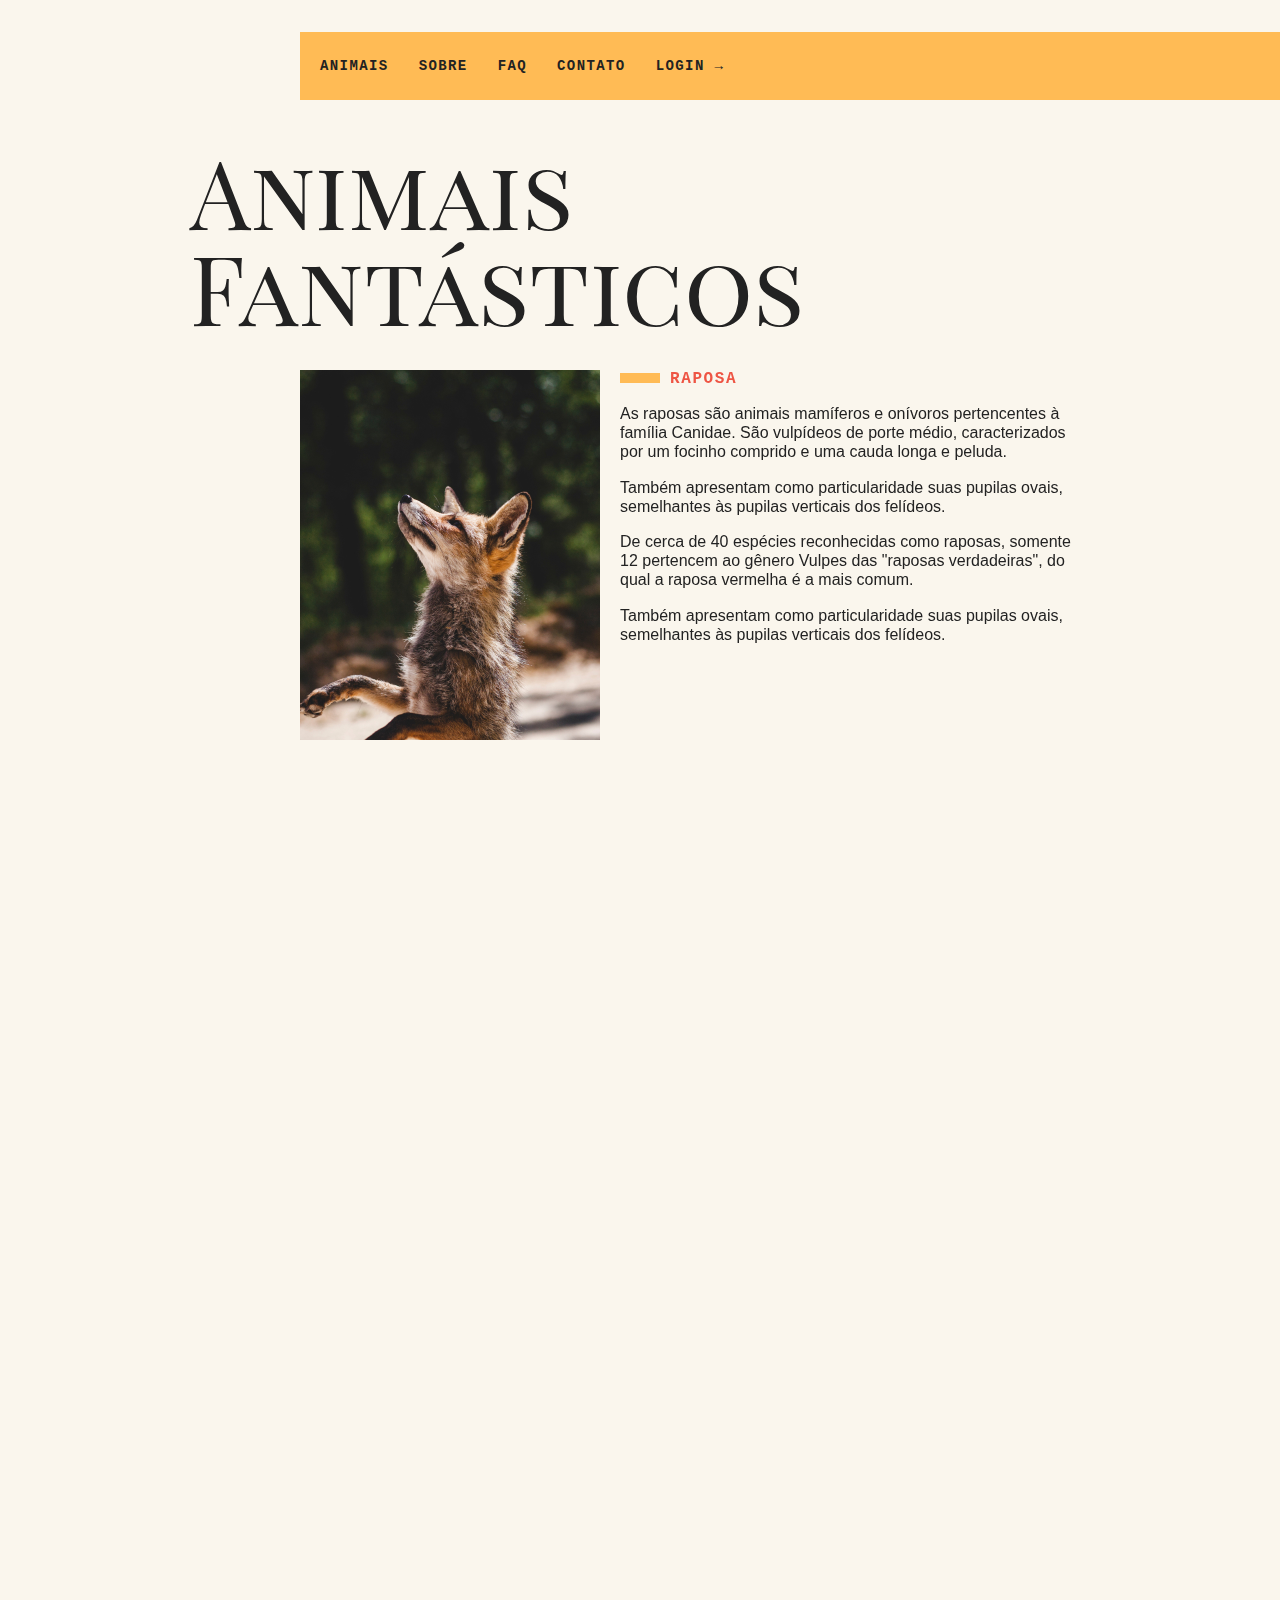
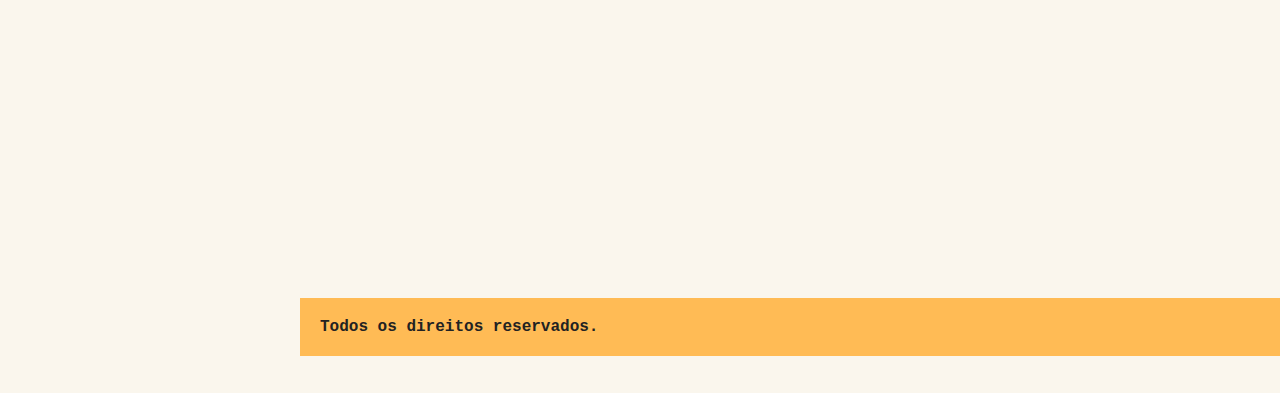
<file: index.html>
<!DOCTYPE html>
<html lang="pt-BR">

<head>
    <meta charset="UTF-8">
    <meta http-equiv="X-UA-Compatible" content="IE=edge">
    <meta name="viewport" content="width=device-width, initial-scale=1.0">
    <script>
        document.documentElement.className += ' js'
    </script>
    <link rel="stylesheet" href="./assets/css/style.css">
    <title>Animais Fantásticos</title>
</head>

<body>
    <div class="grid-container">
        <nav class="menu" data-menu='suave'>
            <ul>
                <li><a href="#animais">Animais</a></li>
                <li data-dropdown>
                    <a href="#sobre.html">Sobre</a>
                    <ul class="dropdown-menu">
                        <li><a href="empresa.html">A Empresa</a></li>
                        <li><a href="equipe.html">Equipe</a></li>
                        <li><a href="socios.html">Sócios</a></li>
                        <li><a href="investidores.html">Investidores</a></li>
                    </ul>
                </li>
                <li><a href="#faq">Faq</a></li>
                <li><a href="#contato">Contato</a></li>
                <li><a data-modal="abrir" href="login.html">Login →</a></li>
            </ul>
        </nav>

        <section class="grid-section animais" data-anime="scroll" id="animais" aria-label="Animais">
            <h1 class="titulo">Animais Fantásticos</h1>
            <ul class="animais-lista" data-tab='menu'>
                <li>
                    <img src="./assets/img/imagem1.jpg" alt="Raposa">
                </li>
                <li>
                    <img src="./assets/img/imagem2.jpg" alt="Esquilo">
                </li>
                <li>
                    <img src="./assets/img/imagem3.jpg" alt="Urso">
                </li>
                <li>
                    <img src="./assets/img/imagem4.jpg" alt="Lobo">
                </li>
                <li>
                    <img src="./assets/img/imagem5.jpg" alt="Macaco">
                </li>
                <li>
                    <img src="./assets/img/imagem6.jpg" alt="Leão">
                </li>
            </ul>
            <div class="animais-descricao" data-tab='content'>
                <section data-anime='show-right'>
                    <h2>Raposa</h2>
                    <p>
                        As raposas são animais mamíferos e onívoros pertencentes à família Canidae. São vulpídeos de porte médio, caracterizados por um focinho comprido e uma cauda longa e peluda.
                    </p>
                    <p>
                        Também apresentam como particularidade suas pupilas ovais, semelhantes às pupilas verticais dos felídeos.
                    </p>
                    <p>
                        De cerca de 40 espécies reconhecidas como raposas, somente 12 pertencem ao gênero Vulpes das "raposas verdadeiras", do qual a raposa vermelha é a mais comum.
                    </p>
                    <p>
                        Também apresentam como particularidade suas pupilas ovais, semelhantes às pupilas verticais dos felídeos.
                    </p>
                </section>
                <section data-anime='show-right'>
                    <h2>Esquilo</h2>
                    <p>
                        As raposas são animais mamíferos e onívoros pertencentes à família Canidae. São vulpídeos de porte médio, caracterizados por um focinho comprido e uma cauda longa e peluda.
                    </p>
                    <p>
                        Também apresentam como particularidade suas pupilas ovais, semelhantes às pupilas verticais dos felídeos.
                    </p>
                    <p>
                        De cerca de 40 espécies reconhecidas como raposas, somente 12 pertencem ao gênero Vulpes das "raposas verdadeiras", do qual a raposa vermelha é a mais comum.
                    </p>
                    <p>
                        Também apresentam como particularidade suas pupilas ovais, semelhantes às pupilas verticais dos felídeos.
                    </p>
                </section>
                <section data-anime='show-down'>
                    <h2>Urso</h2>
                    <p>
                        As raposas são animais mamíferos e onívoros pertencentes à família Canidae. São vulpídeos de porte médio, caracterizados por um focinho comprido e uma cauda longa e peluda.
                    </p>
                    <p>
                        Também apresentam como particularidade suas pupilas ovais, semelhantes às pupilas verticais dos felídeos.
                    </p>
                    <p>
                        De cerca de 40 espécies reconhecidas como raposas, somente 12 pertencem ao gênero Vulpes das "raposas verdadeiras", do qual a raposa vermelha é a mais comum.
                    </p>
                    <p>
                        Também apresentam como particularidade suas pupilas ovais, semelhantes às pupilas verticais dos felídeos.
                    </p>
                </section>
                <section data-anime='show-down'>
                    <h2>Lobo</h2>
                    <p>
                        As raposas são animais mamíferos e onívoros pertencentes à família Canidae. São vulpídeos de porte médio, caracterizados por um focinho comprido e uma cauda longa e peluda.
                    </p>
                    <p>
                        Também apresentam como particularidade suas pupilas ovais, semelhantes às pupilas verticais dos felídeos.
                    </p>
                    <p>
                        De cerca de 40 espécies reconhecidas como raposas, somente 12 pertencem ao gênero Vulpes das "raposas verdadeiras", do qual a raposa vermelha é a mais comum.
                    </p>
                    <p>
                        Também apresentam como particularidade suas pupilas ovais, semelhantes às pupilas verticais dos felídeos.
                    </p>
                </section>
                <section data-anime='show-right'>
                    <h2>Macaco</h2>
                    <p>
                        As raposas são animais mamíferos e onívoros pertencentes à família Canidae. São vulpídeos de porte médio, caracterizados por um focinho comprido e uma cauda longa e peluda.
                    </p>
                    <p>
                        Também apresentam como particularidade suas pupilas ovais, semelhantes às pupilas verticais dos felídeos.
                    </p>
                    <p>
                        De cerca de 40 espécies reconhecidas como raposas, somente 12 pertencem ao gênero Vulpes das "raposas verdadeiras", do qual a raposa vermelha é a mais comum.
                    </p>
                    <p>
                        Também apresentam como particularidade suas pupilas ovais, semelhantes às pupilas verticais dos felídeos.
                    </p>
                </section>
                <section data-anime='show-right'>
                    <h2>Leão</h2>
                    <p>
                        As raposas são animais mamíferos e onívoros pertencentes à família Canidae. São vulpídeos de porte médio, caracterizados por um focinho comprido e uma cauda longa e peluda.
                    </p>
                    <p>
                        Também apresentam como particularidade suas pupilas ovais, semelhantes às pupilas verticais dos felídeos.
                    </p>
                    <p>
                        De cerca de 40 espécies reconhecidas como raposas, somente 12 pertencem ao gênero Vulpes das "raposas verdadeiras", do qual a raposa vermelha é a mais comum.
                    </p>
                    <p>
                        Também apresentam como particularidade suas pupilas ovais, semelhantes às pupilas verticais dos felídeos.
                    </p>
                </section>
            </div>
        </section>

        <section class="grid-section faq" data-anime="scroll" id="faq" aria-label="Faq">
            <h1 class="titulo">Faq</h1>
            <dl class="faq-lista" data-anime='accordion'>
                <dt>Qual é a idade dos animais</dt>
                <dd>
                    As raposas são animais mamíferos e onívoros pertencentes à família Canidae. São vulpídeos de porte médio, caracterizados por um focinho comprido e uma cauda longa e peluda.
                </dd>

                <dt>Eles são fantásticos?</dt>
                <dd>
                    Também apresentam como particularidade suas pupilas ovais, semelhantes às pupilas verticais dos felídeos.
                </dd>

                <dt>Qual a diferença?</dt>
                <dd>
                    As raposas são animais mamíferos e onívoros pertencentes à família Canidae. São vulpídeos de porte médio, caracterizados por um focinho comprido e uma cauda longa e peluda.
                </dd>

                <dt>Como proteger?</dt>
                <dd>
                    Também apresentam como particularidade suas pupilas ovais, semelhantes às pupilas verticais dos felídeos.
                </dd>
            </dl>
        </section>

        <section class="grid-section contato" data-anime="scroll" id="contato" aria-label="Contato">
            <h1 class="titulo">Contato</h1>
            <div class="mapa" data-tooltip aria-label="Endereço próximo ao estacionamento">
                <img src="./assets/img/mapa.png" alt="">
            </div>
            <ul class="dados">
                <li>andreandersoncaue.e@gmail.com</li>
                <li>+55 35 9 8403-6852</li>
                <li>Itajubá - MG</li>
            </ul>
        </section>

        <footer class="copy">
            <p>
                Todos os direitos reservados.
            </p>
        </footer>
    </div>

    <section class="modal-container" data-modal='container'>
        <div class="modal">
            <button class="fechar" data-modal="fechar">X</button>
            <form action="">
                <label for="email">Email</label>
                <input type="text" for="email" id="email">
                <label for="senha">Senha</label>
                <input type="password" for="senha" id="senha">
                <button type="submit">Entrar</button>
            </form>
        </div>
    </section>

    <script type="module" src="./assets/js/main.js"></script>
</body>

</html>
</file>
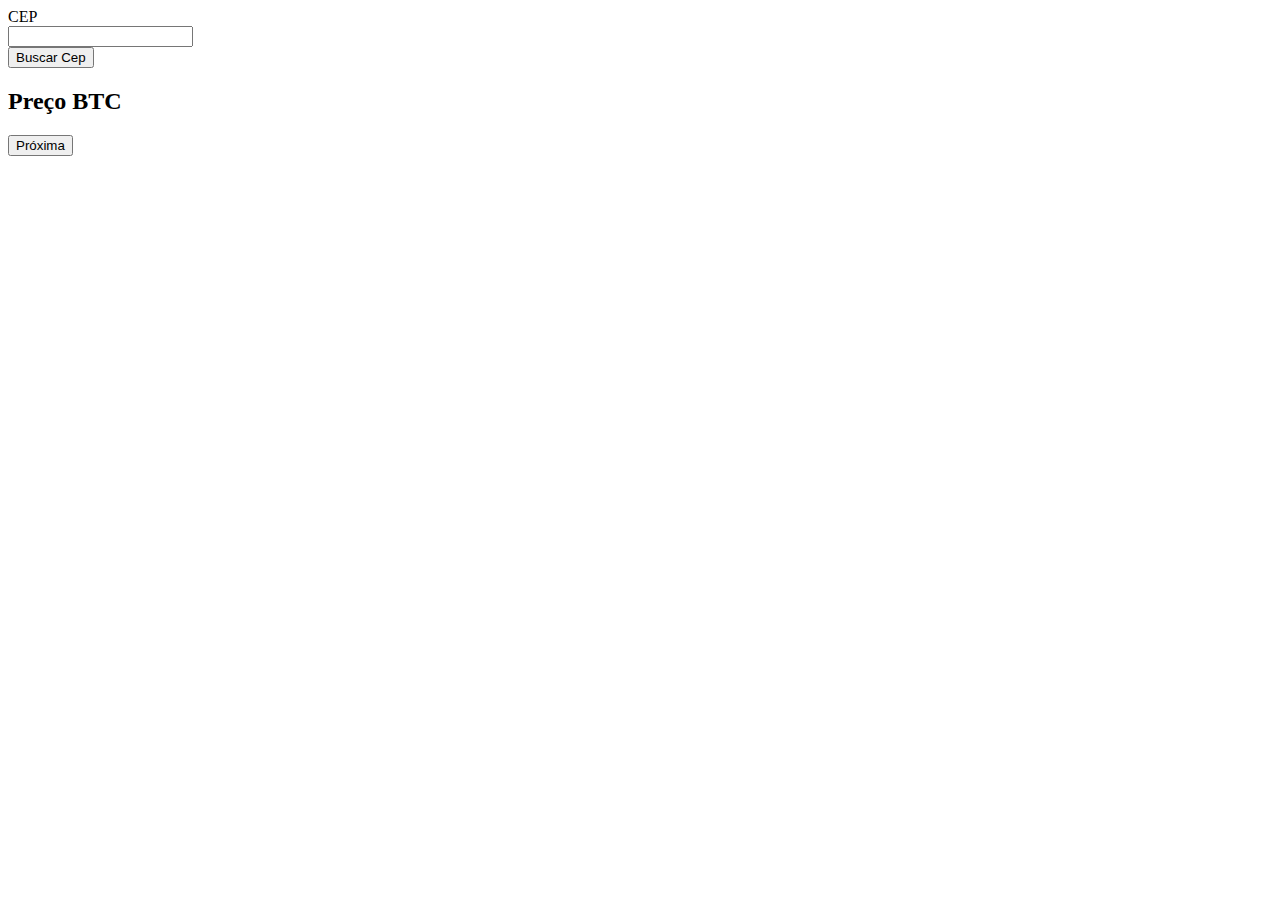
<file: assincronnismo/fetch/exercicio.html>
<!DOCTYPE html>
<html lang="en">

<head>
    <meta charset="UTF-8">
    <meta http-equiv="X-UA-Compatible" content="IE=edge">
    <meta name="viewport" content="width=device-width, initial-scale=1.0">
    <title>Exercício</title>
    <style>
        label {
            display: block;
        }

        input {
            display: block;
        }
    </style>
</head>

<body>
    <form action="" id="buscaCep">
        <label for="cep">CEP</label>
        <input type="text" name="cep" id="cep">
        <input type="button" value="Buscar Cep" id="btnCep">
    </form>
    <div class="resultadoCep"></div>

    <div>
        <h2>Preço BTC</h2>
        <p class="btc"></p>
    </div>

    <div>
        <p class="piada"></p>
        <button class="proxima">Próxima</button>
    </div>
    <script src="./exercicio.js"></script>
</body>

</html>
</file>
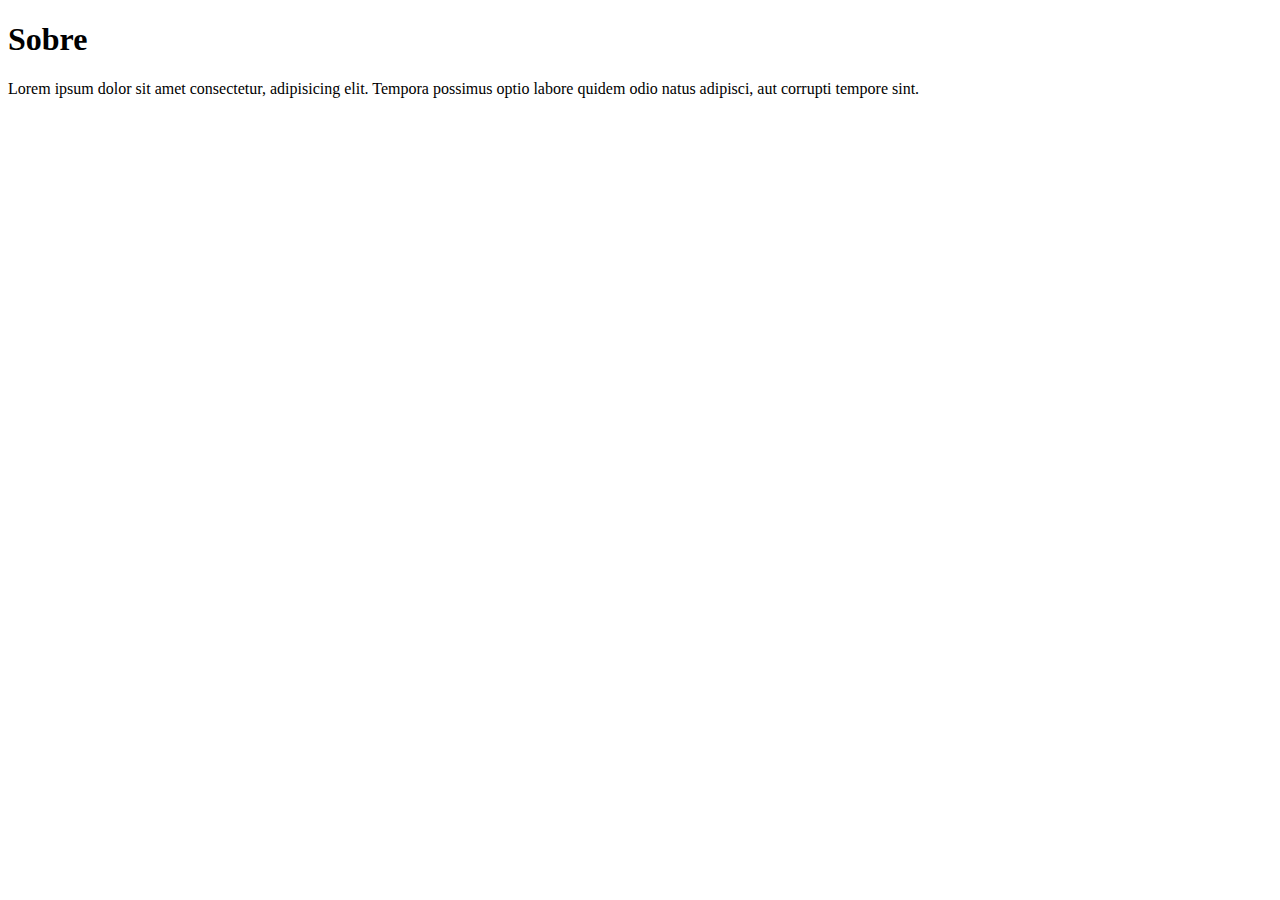
<file: assincronnismo/fetch/sobre.html>
<!DOCTYPE html>
<html lang="en">

<head>
    <meta charset="UTF-8">
    <meta http-equiv="X-UA-Compatible" content="IE=edge">
    <meta name="viewport" content="width=device-width, initial-scale=1.0">
    <title>Sobre</title>
</head>

<body>
    <h1>Sobre</h1>
    <p>
        Lorem ipsum dolor sit amet consectetur, adipisicing elit. Tempora possimus optio labore quidem odio natus adipisci, aut corrupti tempore sint.
    </p>
</body>

</html>
</file>
<file: assets/css/style.css>
@import "./geral.css";
@import "./modal.css";
@import "./tooltip.css";
@import "./dropdown.css";
</file>
